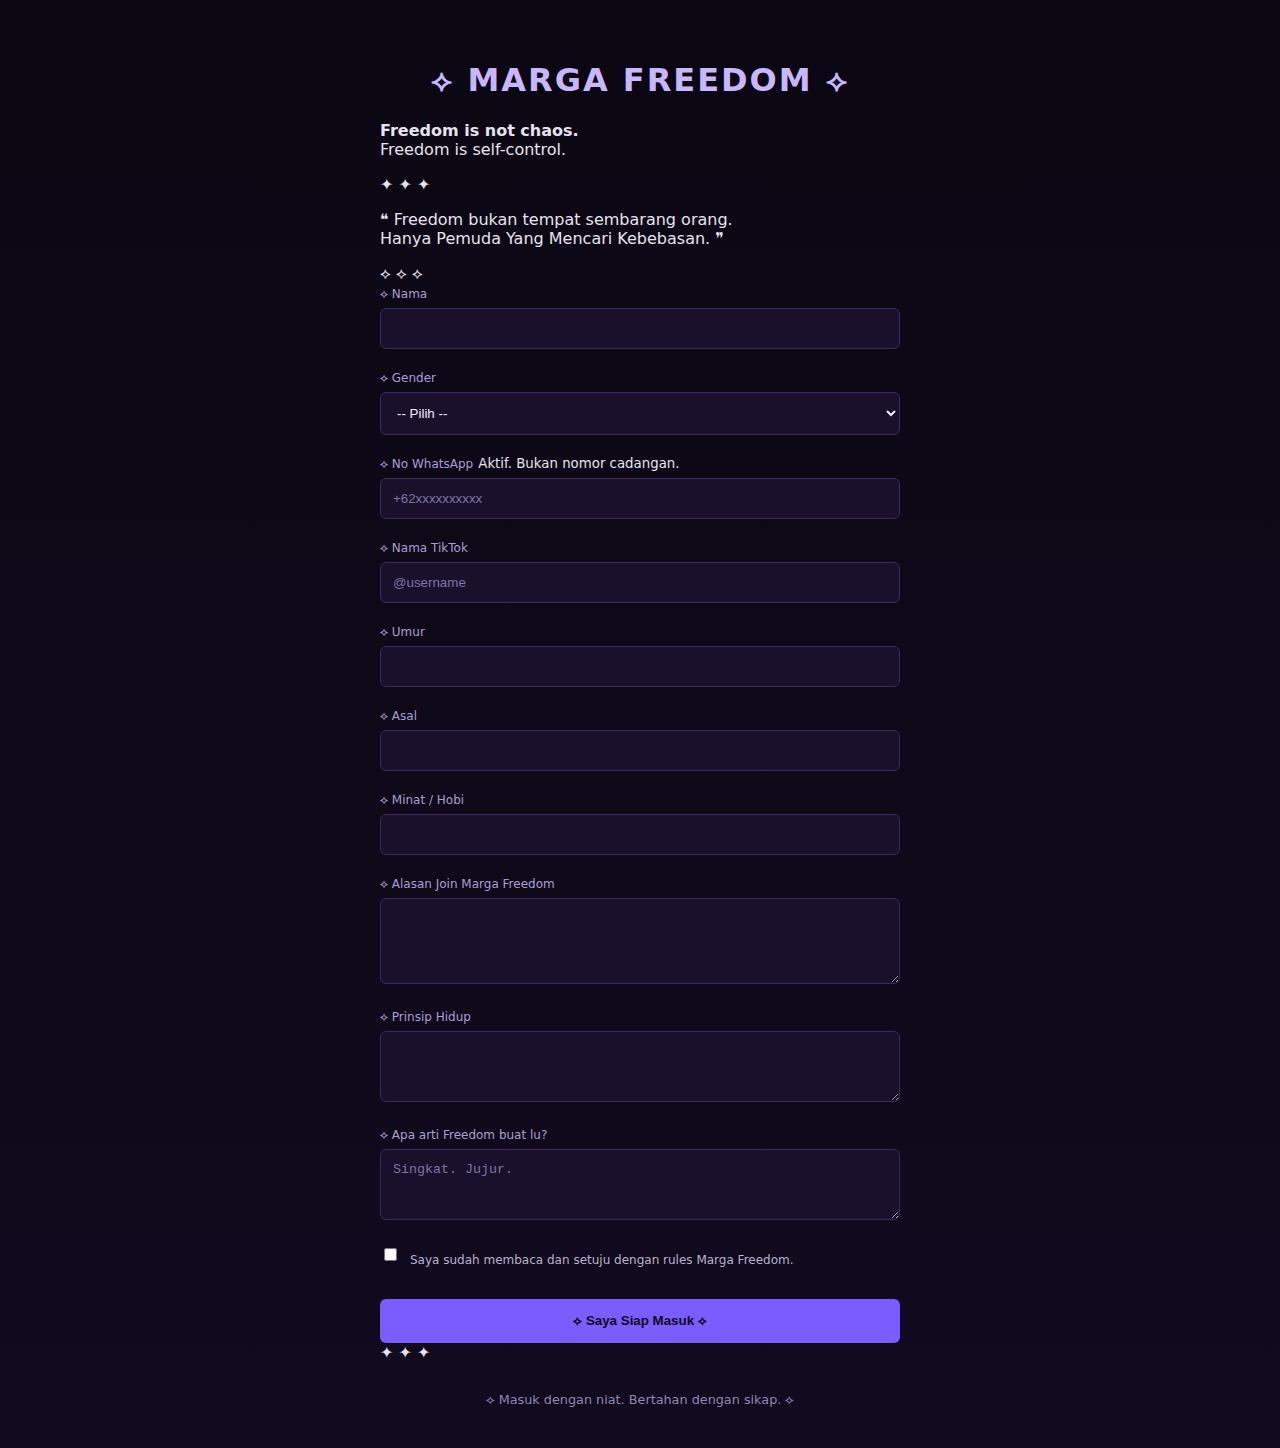
<file: index.html>
<!DOCTYPE html>
<html lang="id">
<head>
  <meta charset="UTF-8" />
  <meta name="viewport" content="width=device-width, initial-scale=1.0" />
  <title>Marga Freedom — Intro Member</title>
  <link rel="stylesheet" href="style.css">
</head>

<body>
  <div class="container">

    <h1>⟡ MARGA FREEDOM ⟡</h1>
    <p class="subtitle">
      <strong>Freedom is not chaos.</strong><br />
      Freedom is self-control.
    </p>

    <div class="divider">✦ ✦ ✦</div>

    <div class="intro-box">
      <p class="intro-quote">
        ❝ Freedom bukan tempat sembarang orang.<br />
        Hanya Pemuda Yang Mencari Kebebasan. ❞
      </p>
    </div>

    <div class="divider">⟡ ⟡ ⟡</div>

    <form action="https://formspree.io/f/xgozqeaa" method="POST">

      <label>⟡ Nama</label>
      <input type="text" name="nama" required />

      <label>⟡ Gender</label>
      <select name="gender" required>
        <option value="">-- Pilih --</option>
        <option value="Laki-laki">Laki-laki</option>
        <option value="Perempuan">Perempuan</option>
        <option value="Lainnya">Lainnya</option>
      </select>

      <label>⟡ No WhatsApp</label>
      <small class="helper">Aktif. Bukan nomor cadangan.</small>
      <input type="tel" name="whatsapp" placeholder="+62xxxxxxxxxx" required />

      <label>⟡ Nama TikTok</label>
      <input type="text" name="tiktok" placeholder="@username" />

      <label>⟡ Umur</label>
      <input type="number" name="umur" required />

      <label>⟡ Asal</label>
      <input type="text" name="asal" required />

      <label>⟡ Minat / Hobi</label>
      <input type="text" name="minat" />

      <label>⟡ Alasan Join Marga Freedom</label>
      <textarea name="alasan" rows="4" required></textarea>

      <label>⟡ Prinsip Hidup</label>
      <textarea name="prinsip" rows="3"></textarea>

      <label>⟡ Apa arti Freedom buat lu?</label>
      <textarea name="makna_freedom" rows="3" placeholder="Singkat. Jujur."></textarea>

      <!-- FILTER LEVEL 3 -->
      <label class="checkbox">
        <input type="checkbox" name="setuju_rules" required />
        Saya sudah membaca dan setuju dengan rules Marga Freedom.
      </label>

      <button type="submit">⟡ Saya Siap Masuk ⟡</button>
    </form>

    <div class="divider">✦ ✦ ✦</div>

    <footer>
      ⟡ Masuk dengan niat. Bertahan dengan sikap. ⟡
    </footer>

  </div>
</body>
</html>
</file>
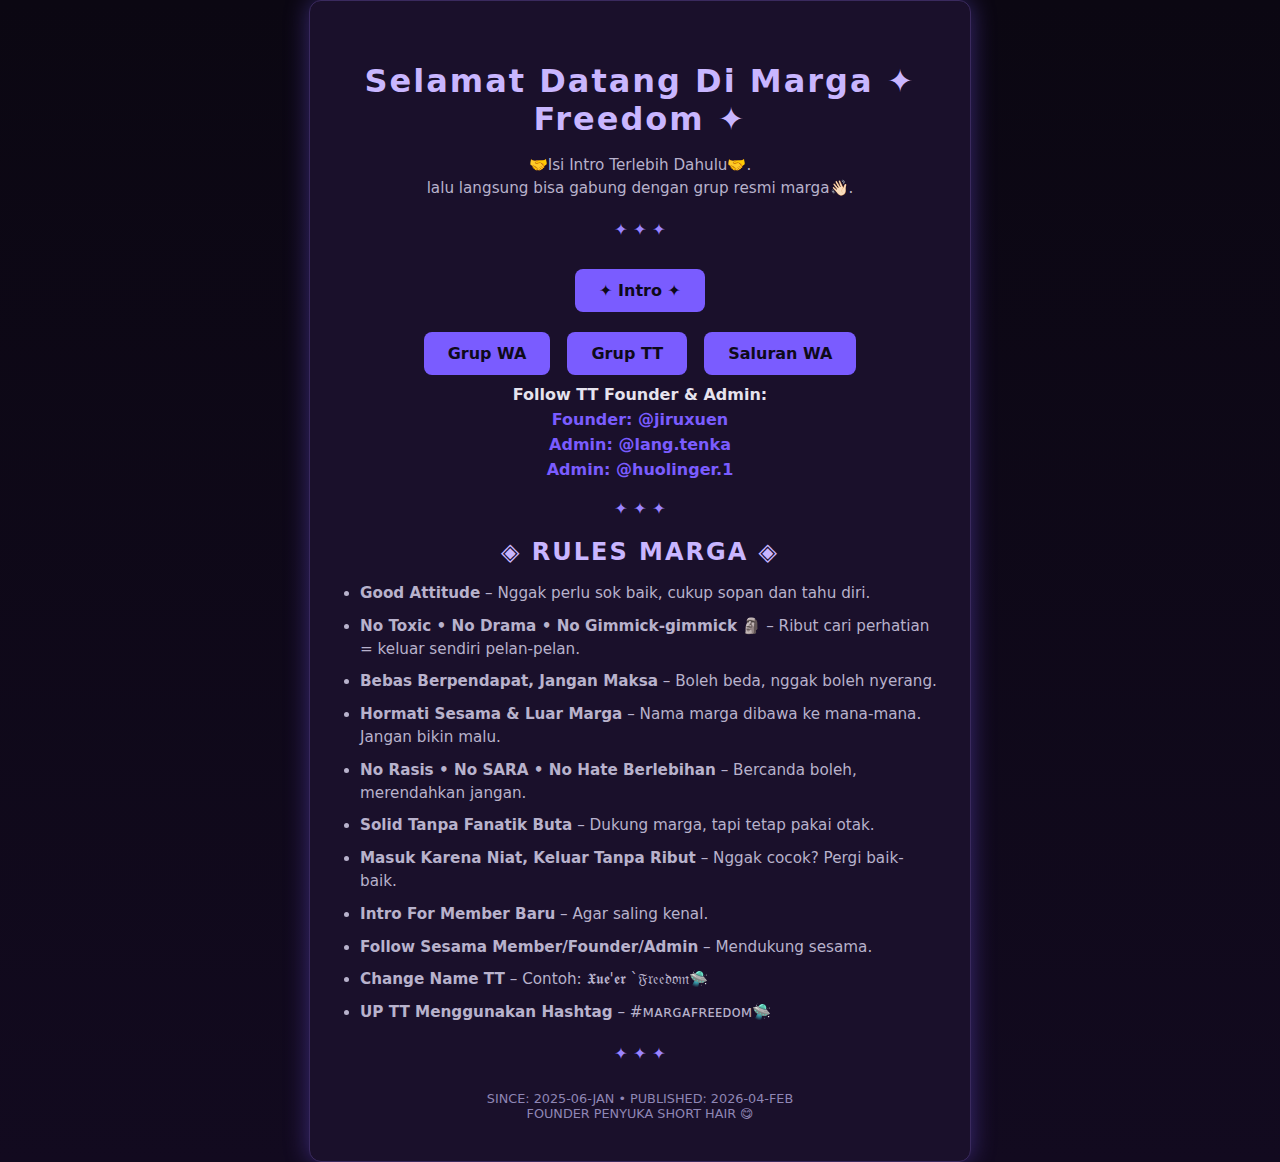
<file: success.html>
<!DOCTYPE html>
<html lang="id">
<head>
  <meta charset="UTF-8">
  <meta name="viewport" content="width=device-width, initial-scale=1.0">
  <title>Selamat Datang — Marga Freedom</title>
  <style>
    body {
      background: linear-gradient(180deg, #0b0712, #120a1f);
      color: #e6e3ee;
      font-family: system-ui, sans-serif;
      margin: 0;
      padding: 0;
      display: flex;
      justify-content: center;
      align-items: center;
      min-height: 100vh;
      text-align: center;
    }

    .container {
      max-width: 600px;
      background: #1a102b;
      border: 1px solid #3a2a5e;
      border-radius: 12px;
      padding: 40px 30px;
      box-shadow: 0 0 25px rgba(122, 92, 255, 0.4);
    }

    h1, h2 {
      color: #c9b6ff;
      margin-bottom: 16px;
      letter-spacing: 2px;
    }

    p, li {
      font-size: 0.95rem;
      color: #b8b2cc;
      line-height: 1.5;
    }

    .divider {
      margin: 20px 0;
      color: #9b84ff;
      font-weight: bold;
    }

    ul {
      text-align: left;
      padding-left: 20px;
    }

    ul li {
      margin-bottom: 10px;
    }

    .button {
      display: inline-block;
      margin: 10px 6px;
      padding: 12px 24px;
      background: #7a5cff;
      color: #0e0a1a;
      text-decoration: none;
      font-weight: 600;
      border-radius: 8px;
      transition: 0.3s;
    }

    .button:hover {
      background: #9b84ff;
    }

    .tt-links a {
      display: block;
      margin: 6px 0;
      color: #7a5cff;
      text-decoration: none;
      font-weight: 600;
    }

    .tt-links a:hover {
      color: #9b84ff;
    }

    footer {
      margin-top: 28px;
      font-size: 0.8rem;
      color: #8f86b5;
    }
  </style>
</head>
<body>
  <div class="container">
    <h1>Selamat Datang Di Marga ✦ Freedom ✦</h1>
    <p>🤝Isi Intro Terlebih Dahulu🤝.<br>
    lalu langsung bisa gabung dengan grup resmi marga👋🏻.</p>

    <div class="divider">✦ ✦ ✦</div>

    <!-- tombol atas -->
<div class="button-top">
  <a href="https://domain-r.github.io/intro-marga-freedom/" 
     target="_blank" class="button">
    ✦ Intro ✦
  </a>
</div>

<!-- tombol bawah sejajar -->
<div class="button-row">
  <a href="https://chat.whatsapp.com/J4a8kR5wEtF9AbNxlNA46B?mode=gi_t" 
     target="_blank" class="button">
    Grup WA
  </a>

  <a href="https://tiktok.me/group/ZSfhJd7Vg/" 
     target="_blank" class="button">
    Grup TT
  </a>

  <a href="https://whatsapp.com/channel/0029Vb4Srhb5EjxwBOKW9t3C" 
     target="_blank" class="button">
    Saluran WA
  </a>
</div>
    
    <div class="tt-links">
      <strong>Follow TT Founder & Admin:</strong>
      <a href="https://www.tiktok.com/@jiruxuen?_r=1&_t=ZS-93bs4qdA4cm" target="_blank">Founder: @jiruxuen</a>
      <a href="https://www.tiktok.com/@lang.tenka?_r=1&_t=ZS-93bsa8Va64q" target="_blank">Admin: @lang.tenka</a>
      <a href="https://www.tiktok.com/@huolinger.1?_r=1&_t=ZS-93bsSLi6mgu" target="_blank">Admin: @huolinger.1</a>
    </div> <!-- ditutup tt-links -->

    <div class="divider">✦ ✦ ✦</div>

    <h2>◈ RULES MARGA ◈</h2>
    <ul>
      <li><strong>Good Attitude</strong> – Nggak perlu sok baik, cukup sopan dan tahu diri.</li>
      <li><strong>No Toxic • No Drama • No Gimmick-gimmick 🗿</strong> – Ribut cari perhatian = keluar sendiri pelan-pelan.</li>
      <li><strong>Bebas Berpendapat, Jangan Maksa</strong> – Boleh beda, nggak boleh nyerang.</li>
      <li><strong>Hormati Sesama & Luar Marga</strong> – Nama marga dibawa ke mana-mana. Jangan bikin malu.</li>
      <li><strong>No Rasis • No SARA • No Hate Berlebihan</strong> – Bercanda boleh, merendahkan jangan.</li>
      <li><strong>Solid Tanpa Fanatik Buta</strong> – Dukung marga, tapi tetap pakai otak.</li>
      <li><strong>Masuk Karena Niat, Keluar Tanpa Ribut</strong> – Nggak cocok? Pergi baik-baik.</li>
      <li><strong>Intro For Member Baru</strong> – Agar saling kenal.</li>
      <li><strong>Follow Sesama Member/Founder/Admin</strong> – Mendukung sesama.</li>
      <li><strong>Change Name TT</strong> – Contoh: 𝖃𝖚𝖊'𝖊𝖗 `𝔉𝔯𝔢𝔢𝔡𝔬𝔪🛸</li>
      <li><strong>UP TT Menggunakan Hashtag</strong> – #ᴍᴀʀɢᴀꜰʀᴇᴇᴅᴏᴍ🛸</li>
    </ul>

    <div class="divider">✦ ✦ ✦</div>

    <footer>
      SINCE: 2025-06-JAN • PUBLISHED: 2026-04-FEB<br>
      FOUNDER PENYUKA SHORT HAIR 😋
    </footer>
  </div>
</body>
</html>
</file>
<file: style.css>
* {
  box-sizing: border-box;
}

body {
  background: linear-gradient(180deg, #0b0712, #120a1f);
  color: #e6e3ee;
  font-family: system-ui, -apple-system, BlinkMacSystemFont, "Segoe UI", sans-serif;
  margin: 0;
  padding: 40px 16px;
}

.container {
  max-width: 520px;
  margin: auto;
}

h1 {
  text-align: center;
  letter-spacing: 2px;
  color: #c9b6ff;
}

.tagline {
  text-align: center;
  font-size: 0.9rem;
  color: #b8b2cc;
}

.desc {
  text-align: center;
  font-size: 0.85rem;
  color: #9c95b5;
}

hr {
  border: none;
  border-top: 1px solid #2d2442;
  margin: 30px 0;
}

label {
  font-size: 0.75rem;
  color: #a89fd6;
}

input,
textarea,
select {
  width: 100%;
  padding: 12px;
  margin-top: 6px;
  margin-bottom: 18px;
  background: #1a102b;
  border: 1px solid #3a2a5e;
  border-radius: 6px;
  color: #f1edff;
}

input::placeholder,
textarea::placeholder {
  color: #7f73a8;
}

input:focus,
textarea:focus,
select:focus {
  outline: none;
  border-color: #7a5cff;
}

.checkbox {
  display: flex;
  align-items: center;
  gap: 10px;
  font-size: 0.75rem;
  color: #b8b2cc;
  margin-bottom: 20px;
}

.checkbox input {
  width: auto;
}

button {
  width: 100%;
  padding: 14px;
  background: #7a5cff;
  color: #0e0a1a;
  border: none;
  border-radius: 6px;
  font-weight: 600;
  cursor: pointer;
}

button:hover {
  background: #9b84ff;
}

footer {
  text-align: center;
  font-size: 0.75rem;
  color: #8f86b5;
  margin-top: 30px;
}  width: 100%;
  padding: 14px;
  background: #7a5cff;
  color: #0e0a1a;
  border: none;
  border-radius: 6px;
  font-weight: 600;
  cursor: pointer;
}

button:hover {
  background: #9b84ff;
}

footer {
  text-align: center;
  font-size: 0.8rem;
  color: #8f86b5;
  margin-top: 30px;
}
</file>
